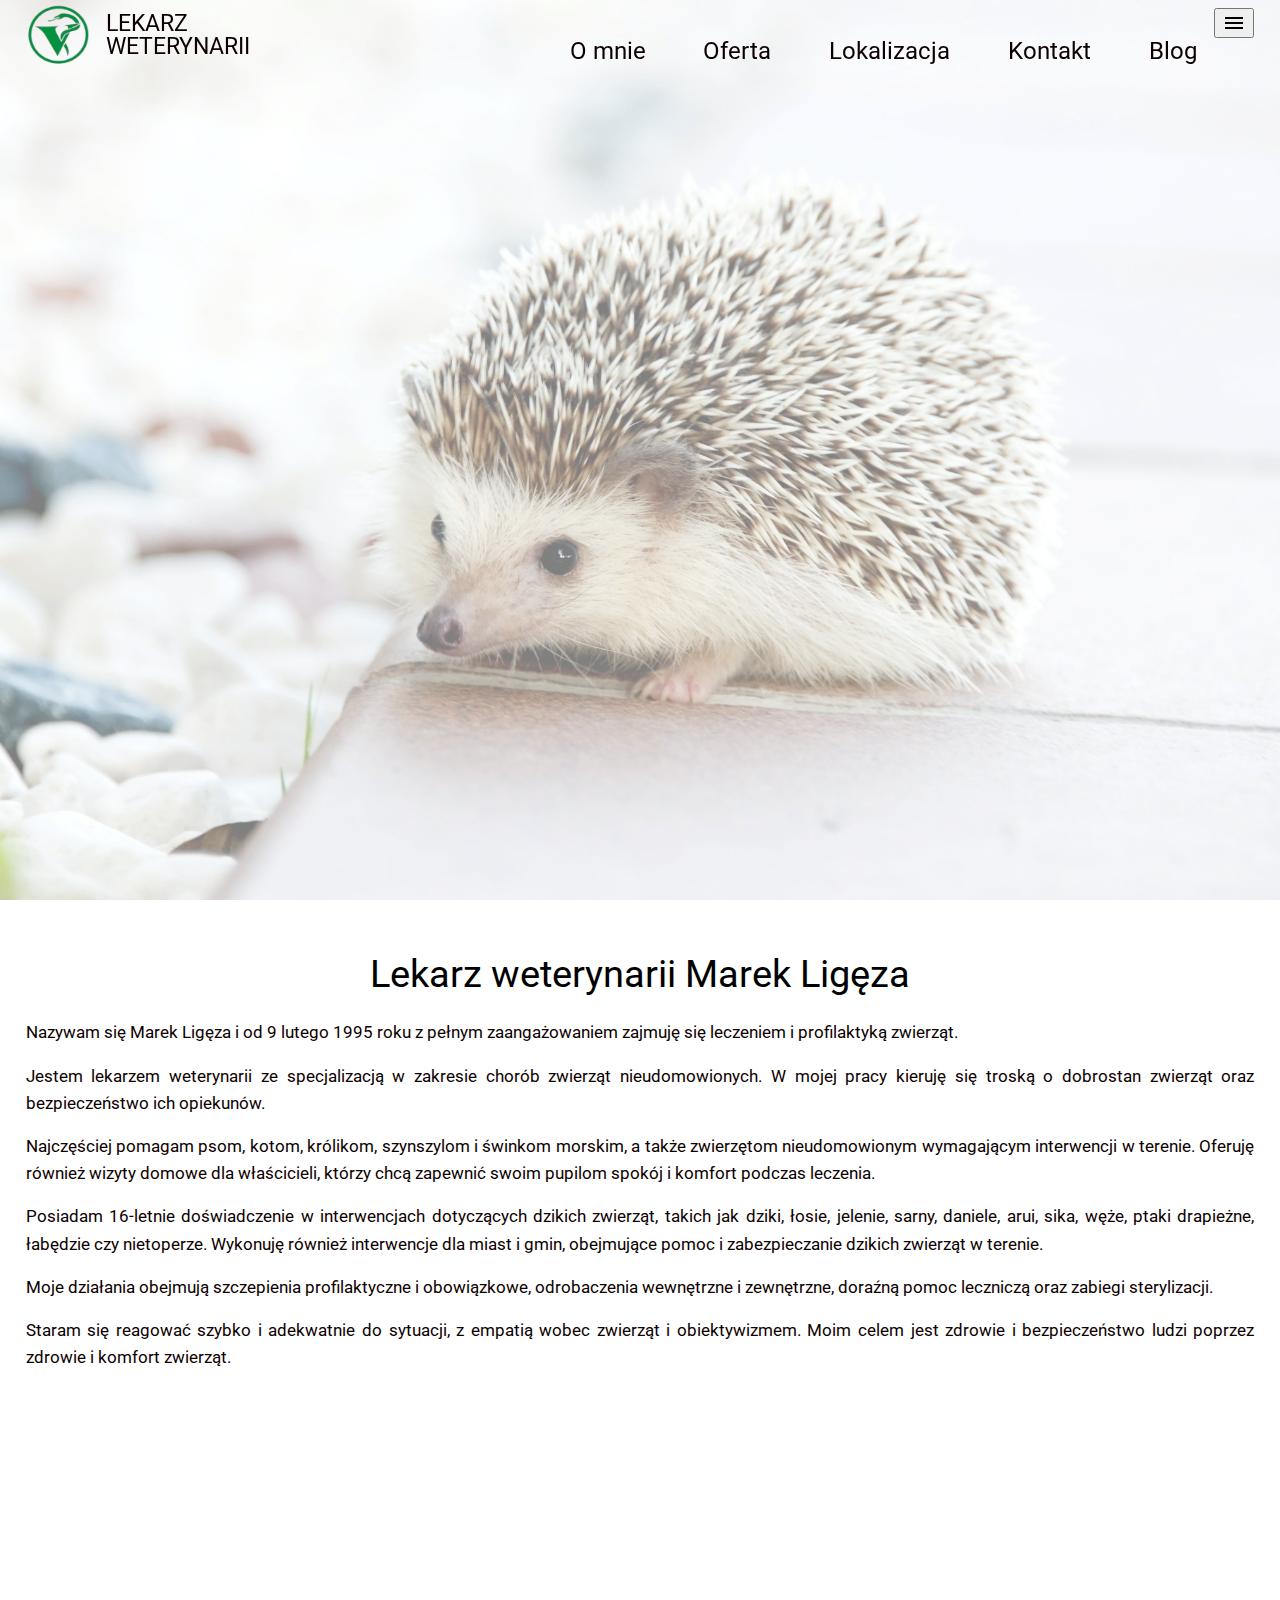
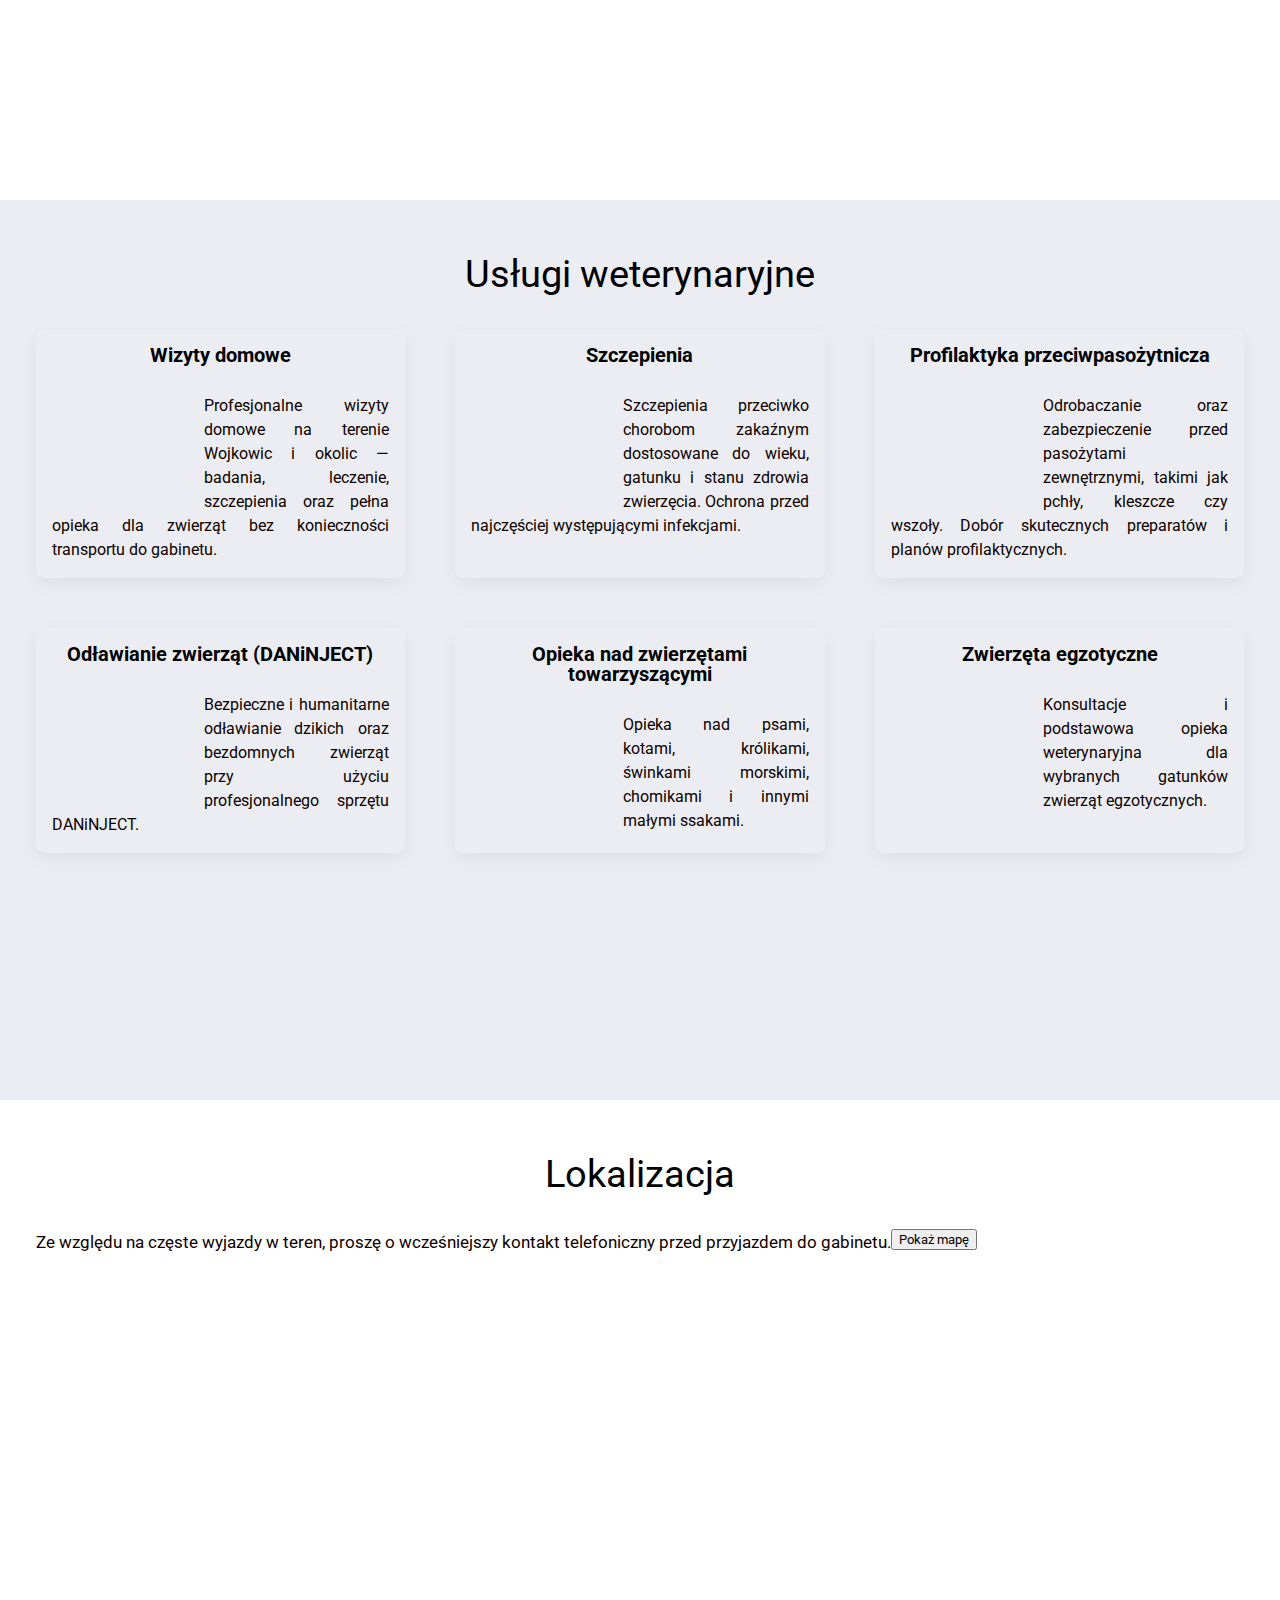
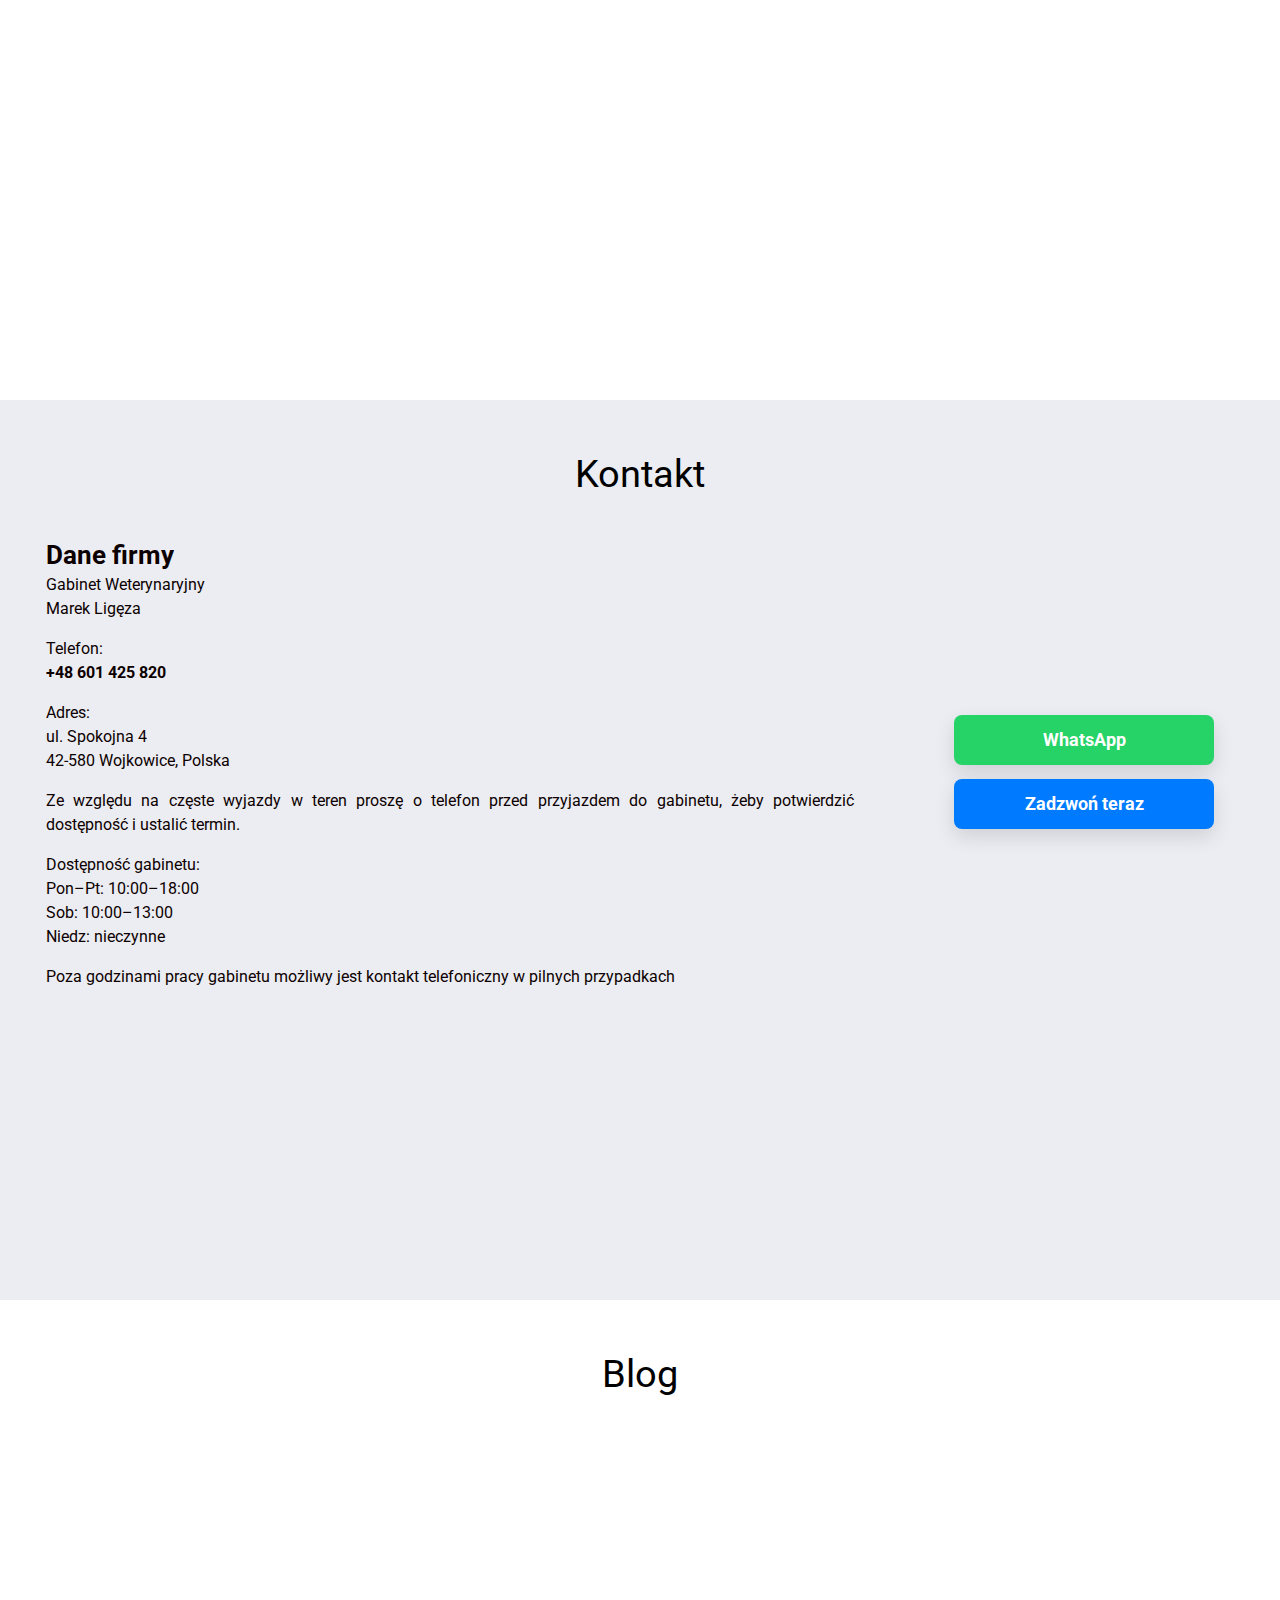
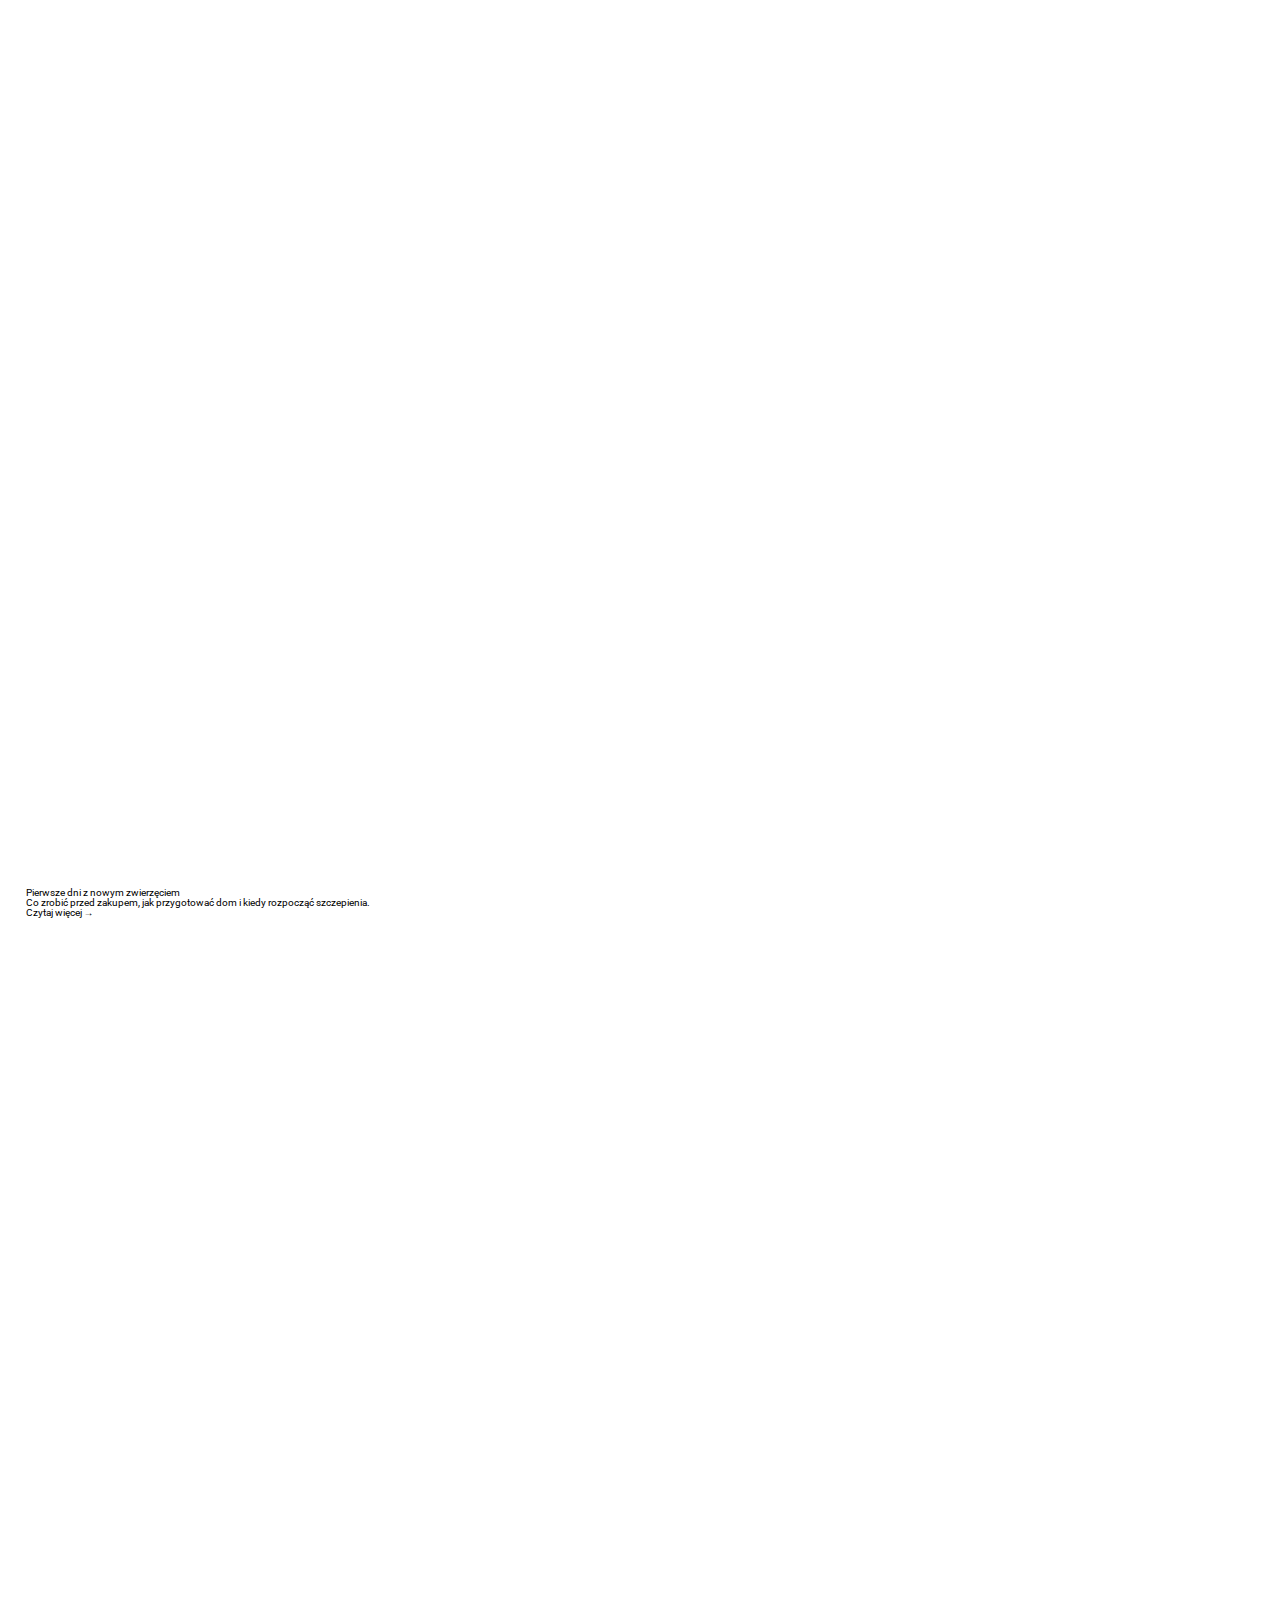
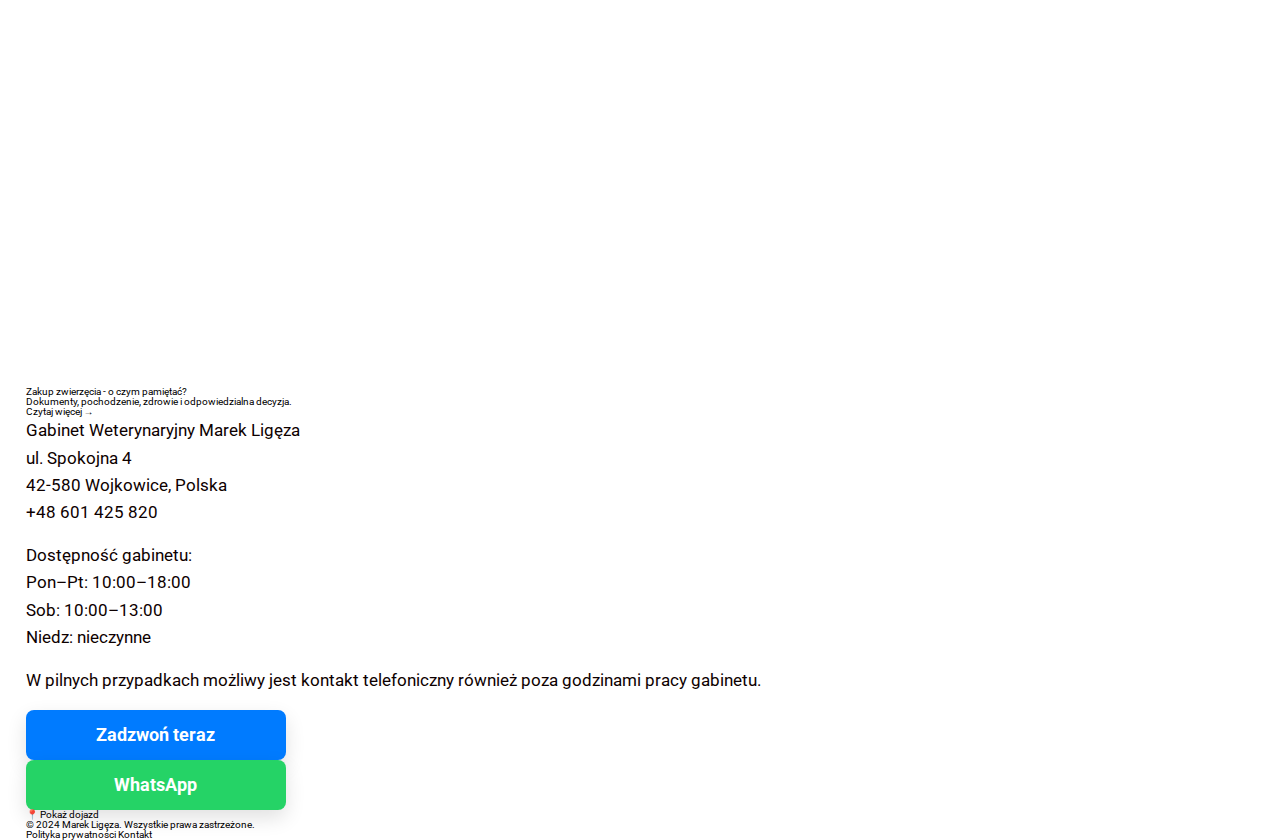
<file: index.html>
<!DOCTYPE html>
<html lang="pl">
<head>
    <meta charset="UTF-8">
    <meta name="viewport" content="width=device-width, initial-scale=1.0">
    <meta name="description" content="Weterynarz Wojkowice – Marek Ligęza. Wizyty domowe, gabinet, szczepienia, odrobaczanie, profilaktyka, odławianie zwierząt (DANiNJECT). Obsługa: Bobrowniki, Rogoźnik, Psary, Czeladź i okolice.">
    <link rel="preconnect" href="https://fonts.googleapis.com">
    <link rel="preconnect" href="https://fonts.gstatic.com" crossorigin>
    <link rel="preload" href="https://fonts.googleapis.com/css2?family=Roboto:ital,wght@0,100..900;1,100..900&display=swap" as="style">
    <link href="https://fonts.googleapis.com/css2?family=Roboto:ital,wght@0,100..900;1,100..900&display=swap" rel="stylesheet">
    <link rel="stylesheet" href="https://fonts.googleapis.com/css2?family=Material+Symbols+Outlined:opsz,wght,FILL,GRAD@20..48,100..700,0..1,-50..200">
    <link rel="stylesheet" href="css/style.css">
    <script src="js/script.js" defer></script>
    <link rel="icon" href="favicon.ico" type="image/x-icon">
    <title>Weterynarz Wojkowice - Marek Ligęza | Wizyty domowe, Gabinet | Bobrowniki, Rogoźnik, Psary, Czeladź</title>
    <script type="application/ld+json">
        {
          "@context": "https://schema.org",
          "@type": "VeterinaryCare",
          "name": "Lekarz Weterynarii Marek Ligęza",
          "image": "https://twojadomena.pl/assets/img/logo.webp",
          "telephone": "+48 601 425 820",
          "address": {
            "@type": "PostalAddress",
            "streetAddress": "Spokojna 4",
            "postalCode": "42-580",
            "addressLocality": "Wojkowice",
            "addressCountry": "PL"
          },
          "areaServed": [
            "Wojkowice",
            "Bobrowniki",
            "Rogoźnik",
            "Dąbrówka Wielka",
            "Grodziec",
            "Grodzków",
            "Czeladź",
            "Psary",
            "Strzyżowice"
          ],
          "url": "https://twojadomena.pl",
          "openingHoursSpecification": [
            {
              "@type": "OpeningHoursSpecification",
              "dayOfWeek": ["Monday", "Tuesday", "Wednesday", "Thursday", "Friday"],
              "opens": "10:00",
              "closes": "18:00"
            },
            {
              "@type": "OpeningHoursSpecification",
              "dayOfWeek": "Saturday",
              "opens": "10:00",
              "closes": "13:00"
            }
          ]
        }
        </script> 
</head>
<body>
    <nav class="nav">
        <div class="logo">
                <a class="link_firmy" href="index.html">
                    <img class="logo_firmy" src="assets/img/logo.webp" alt="Weterynarz Wojkowice - Lekarz Weterynarii Marek Ligęza">
                </a>
                <span class="nazwa_firmy">
                    <strong>Lekarz <br> Weterynarii</strong>
                </span>
        </div>
        <div class="menu">
            <button class="menu-toggle material-symbols-outlined" type="button" aria-expanded="false" aria-label="Otwórz menu" aria-controls="primary-menu">menu</button>
            <ul class="lista_menu" id="primary-menu">
                <li class="pozycja_menu"><a href="#about">O mnie</a></li>
                <li class="pozycja_menu"><a href="#services">Oferta</a></li>
                <li class="pozycja_menu"><a href="#location">Lokalizacja</a></li>
                <li class="pozycja_menu"><a href="#contact">Kontakt</a></li>
                <li class="pozycja_menu"><a href="#blog">Blog</a></li>
            </ul>
        </div>
    </nav>
    <header class="header">
        <h1 class="hero-title">Weterynarz w Wojkowicach <br> Profesjonalna opieka weterynaryjna i wizyty domowe</h1>
        <a class="btn-header-main" href="#services" aria-label="Przejdź do sekcji Oferta">Oferta</a>
    </header>

    <main>
        <section id="about" class="about-section" itemscope itemtype="https://schema.org/VeterinaryCare">

            <meta itemprop="name" content="Gabinet Weterynaryjny Marek Ligęza">
            <meta itemprop="url" content="https://twojadomena.pl">
            <meta itemprop="areaServed" content="Wojkowice, Bobrowniki, Psary, Rogoźnik, Czeladź, okolice">
            <meta itemprop="telephone" content="+48 601 425 820">
          
            <div class="container">
              <h2 class="section-title">Lekarz weterynarii Marek Ligęza</h2>
          
              <div class="about-content" itemprop="employee" itemscope itemtype="https://schema.org/Person">
                <meta itemprop="name" content="Marek Ligęza">
                <meta itemprop="jobTitle" content="Lekarz Weterynarii">
                <meta itemprop="worksFor" content="Gabinet Weterynaryjny Marek Ligęza">
                <meta itemprop="address" content="ul. Spokojna 4, 42-580 Wojkowice, Polska">
                <meta itemprop="sameAs" content="https://twojadomena.pl">
          
                <p class="section-text">
                  Nazywam się <strong itemprop="name">Marek Ligęza</strong> i od 
                  <time datetime="1995-02-09">9 lutego 1995 roku</time> 
                  z pełnym zaangażowaniem zajmuję się leczeniem i profilaktyką zwierząt.
                </p>
          
                <p class="section-text">
                  Jestem <strong itemprop="jobTitle">lekarzem weterynarii</strong> ze specjalizacją w zakresie chorób zwierząt nieudomowionych. 
                  W mojej pracy kieruję się troską o dobrostan zwierząt oraz bezpieczeństwo ich opiekunów.
                </p>
          
                <p class="section-text">
                  Najczęściej pomagam <strong>psom, kotom, królikom, szynszylom i świnkom morskim</strong>, 
                  a także zwierzętom nieudomowionym wymagającym interwencji w terenie. 
                  Oferuję również <strong>wizyty domowe</strong> dla właścicieli, którzy chcą zapewnić swoim pupilom spokój i komfort podczas leczenia.
                </p>
          
                <p class="section-text">
                  Posiadam <strong>16-letnie doświadczenie</strong> w interwencjach dotyczących dzikich zwierząt, takich jak 
                  dziki, łosie, jelenie, sarny, daniele, arui, sika, węże, ptaki drapieżne, łabędzie czy nietoperze.  
                  Wykonuję również interwencje dla <strong>miast i gmin</strong>, obejmujące pomoc i zabezpieczanie dzikich zwierząt w terenie.
                </p>
          
                <p class="section-text">
                  Moje działania obejmują <strong>szczepienia profilaktyczne i obowiązkowe</strong>, 
                  odrobaczenia wewnętrzne i zewnętrzne, 
                  doraźną pomoc leczniczą oraz zabiegi sterylizacji.
                </p>
          
                <p class="section-text">
                  Staram się reagować szybko i adekwatnie do sytuacji, z empatią wobec zwierząt i obiektywizmem.  
                  Moim celem jest <strong>zdrowie i bezpieczeństwo ludzi</strong> poprzez <strong>zdrowie i komfort zwierząt</strong>.
                </p>
              </div>
            </div>
          
            <!-- Dane strukturalne JSON-LD (Person + VeterinaryCare) -->
            <script type="application/ld+json">
            {
              "@context": "https://schema.org",
              "@type": "Person",
              "name": "Marek Ligęza",
              "jobTitle": "Lekarz Weterynarii",
              "worksFor": {
                "@type": "VeterinaryCare",
                "name": "Gabinet Weterynaryjny Marek Ligęza",
                "url": "https://twojadomena.pl",
                "address": {
                  "@type": "PostalAddress",
                  "streetAddress": "ul. Spokojna 4",
                  "postalCode": "42-580",
                  "addressLocality": "Wojkowice",
                  "addressCountry": "PL"
                },
                "telephone": "+48 601 425 820",
                "areaServed": ["Wojkowice", "Bobrowniki", "Psary", "Rogoźnik", "Czeladź"]
              },
              "description": "Lekarz Weterynarii Marek Ligęza z Wojkowic. Wizyty domowe, leczenie psów, kotów, małych zwierząt oraz interwencje dotyczące dzikich zwierząt. Profesjonalna opieka weterynaryjna z dojazdem.",
              "url": "https://twojadomena.pl"
            }
            </script>
          </section>     
        
        <section id="services">

            <h2 class="section-title">Usługi weterynaryjne</h2>
        
            <div class="container">

                <div class="row">

                    <div class="col">
                        
                        <div class="image-box">
                            <h3 class="image-box__title">Wizyty domowe</h3>
                            <div class="image-box__inner">

                                <div class="image-box__media">
                                    <picture>
                                        <source
                                            type="image/webp"
                                            srcset="
                                                ./assets/img/wizyty_domowe_s.webp 480w,
                                                ./assets/img/wizyty_domowe_m.webp 900w,
                                                ./assets/img/wizyty_domowe_l.webp 1600w
                                            "
                                            sizes="(max-width:768px) 92vw, (max-width:1024px) 44vw, 320px"
                                        />
                            
                                        <img
                                            class="image-box__picture"
                                            src="./assets/img/wizyty_domowe_s.webp"
                                            alt="Wizyty domowe"
                                            loading="lazy"
                                            decoding="async"
                                            width="800"
                                            height="533"
                                        />
                                    </picture>
                                </div>

                                <div class="image-box__content">
                                    <p class="image-box__text">Profesjonalne wizyty domowe na terenie Wojkowic i okolic — badania, leczenie, szczepienia oraz pełna opieka dla zwierząt bez konieczności transportu do gabinetu.</p>
                                </div>  
                            </div>
                        </div>
                    </div>
                    
                    <div class="col">
                        
                        <div class="image-box">
                            <h3 class="image-box__title">Szczepienia</h3>
                            <div class="image-box__inner">

                                <div class="image-box__media">
                                    <picture>
                                        <source
                                            type="image/webp"
                                            srcset="
                                                ./assets/img/szczepienia_s.webp 480w,
                                                ./assets/img/szczepienia_m.webp 900w,
                                                ./assets/img/szczepienia_l.webp 1600w
                                            "
                                            sizes="(max-width:768px) 92vw, (max-width:1024px) 44vw, 320px"
                                        />
                            
                                        <img
                                            class="image-box__picture"
                                            src="./assets/img/szczepienia_s.webp"
                                            alt="Szczepienia"
                                            loading="lazy"
                                            decoding="async"
                                            width="800"
                                            height="533"
                                        />
                                    </picture>
                                </div>

                                <div class="image-box__content">
                                    <p class="image-box__text">Szczepienia przeciwko chorobom zakaźnym dostosowane do wieku, gatunku i stanu zdrowia zwierzęcia. Ochrona przed najczęściej występującymi infekcjami.</p>
                                </div>
                            </div>
                        </div>
                    </div>

                    <div class="col">
                        
                        <div class="image-box">
                            <h3 class="image-box__title">Profilaktyka przeciwpasożytnicza</h3>
                            <div class="image-box__inner">

                                <div class="image-box__media">
                                    <picture>
                                        <source
                                            type="image/webp"
                                            srcset="
                                                ./assets/img/profilaktyka_przeciwpasozytnicza_s.webp 480w,
                                                ./assets/img/profilaktyka_przeciwpasozytnicza_m.webp 900w,
                                                ./assets/img/profilaktyka_przeciwpasozytnicza_l.webp 1600w
                                            "
                                            sizes="(max-width:768px) 92vw, (max-width:1024px) 44vw, 320px"
                                        />
                            
                                        <img
                                            class="image-box__picture"
                                            src="./assets/img/profilaktyka_przeciwpasozytnicza_s.webp"
                                            alt="Profilaktyka przeciwpasożytnicza"
                                            loading="lazy"
                                            decoding="async"
                                            width="800"
                                            height="533"
                                        />
                                    </picture>
                                </div>

                                <div class="image-box__content">
                                    <p class="image-box__text">Odrobaczanie oraz zabezpieczenie przed pasożytami zewnętrznymi, takimi jak pchły, kleszcze czy wszoły. Dobór skutecznych preparatów i planów profilaktycznych.</p>
                                </div>
                            </div>
                        </div>
                    </div>

                    <div class="col">
                        
                        <div class="image-box">
                            <h3 class="image-box__title">Odławianie zwierząt (DANiNJECT)</h3>
                            <div class="image-box__inner">
                                <div class="image-box__media">
                                    <picture>
                                        <source
                                            type="image/webp"
                                            srcset="
                                                ./assets/img/odlawianie_zwierzat_s.webp 480w,
                                                ./assets/img/odlawianie_zwierzat_m.webp 900w,
                                                ./assets/img/odlawianie_zwierzat_l.webp 1600w
                                            "
                                            sizes="(max-width:768px) 92vw, (max-width:1024px) 44vw, 320px"
                                        />
                            
                                        <img
                                            class="image-box__picture"
                                            src="./assets/img/odlawianie_zwierzat_s.webp"
                                            alt="Odławianie zwierząt"
                                            loading="lazy"
                                            decoding="async"
                                            width="800"
                                            height="533"
                                        />
                                    </picture>
                                </div>

                                <div class="image-box__content">
                                    <p class="image-box__text">Bezpieczne i humanitarne odławianie dzikich oraz bezdomnych zwierząt przy użyciu profesjonalnego sprzętu DANiNJECT.</p>
                                </div>
                            </div>
                        </div>
                    </div>

                    <div class="col">
                        
                        <div class="image-box">
                            <h3 class="image-box__title">Opieka nad zwierzętami towarzyszącymi</h3>
                            <div class="image-box__inner">

                                <div class="image-box__media">
                                    <picture>
                                        <source
                                            type="image/webp"
                                            srcset="
                                                ./assets/img/opieka_nad_zwierzetami_towarzyszacymi_s.webp 480w,
                                                ./assets/img/opieka_nad_zwierzetami_towarzyszacymi_m.webp 900w,
                                                ./assets/img/opieka_nad_zwierzetami_towarzyszacymi_l.webp 1600w
                                            "
                                            sizes="(max-width:768px) 92vw, (max-width:1024px) 44vw, 320px"
                                        />
                            
                                        <img
                                            class="image-box__picture"
                                            src="./assets/img/opieka_nad_zwierzetami_towarzyszacymi_s.webp"
                                            alt="Opieka nad zwierzętami towarzyszącymi"
                                            loading="lazy"
                                            decoding="async"
                                            width="800"
                                            height="533"
                                        />
                                    </picture>
                                </div>
                            

                                <div class="image-box__content">
                                    <p class="image-box__text">Opieka nad psami, kotami, królikami, świnkami morskimi, chomikami i innymi małymi ssakami.</p>
                                </div>
                            </div>
                        </div>
                    </div>

                    <div class="col">
                        
                        <div class="image-box">
                            <h3 class="image-box__title">Zwierzęta egzotyczne</h3>
                            <div class="image-box__inner">

                            
                                <div class="image-box__media">
                                    <picture>
                                        <source
                                            type="image/webp"
                                            srcset="
                                                ./assets/img/zwierzeta_egzotyczne_s.webp 480w,
                                                ./assets/img/zwierzeta_egzotyczne_m.webp 900w,
                                                ./assets/img/zwierzeta_egzotyczne_l.webp 1600w
                                            "
                                            sizes="(max-width:768px) 92vw, (max-width:1024px) 44vw, 320px"
                                        />
                            
                                        <img
                                            class="image-box__picture"
                                            src="./assets/img/zwierzeta_egzotyczne_s.webp"
                                            alt="Zwierzęta egzotyczne"
                                            loading="lazy"
                                            decoding="async"
                                            width="800"
                                            height="533"
                                        />
                                    </picture>
                                </div>

                                <div class="image-box__content">
                                    <p class="image-box__text">Konsultacje i podstawowa opieka weterynaryjna dla wybranych gatunków zwierząt egzotycznych.</p>    
                                </div>
                            </div>
                        </div>
                    </div>
                </div>

            </div>

        </section>

        <section id="location">

            <h2 class="section-title">Lokalizacja</h2>
            <div class="container">
                <div class="row">
                    <div class="col">
                        <p class="section-text info-note"><strong>Ze względu na częste wyjazdy w teren, proszę o wcześniejszy kontakt telefoniczny przed przyjazdem do gabinetu.</strong></p>
                        <div class="map-placeholder" id="map-container">
                            <button class="map-load-btn" type="button" aria-expanded="false" aria-controls="map-container">Pokaż mapę</button>
                            <noscript>
                                <iframe src="https://www.google.com/maps/embed?pb=!1m18!1m12!1m3!1d2545.0935282222995!2d19.02252351300101!3d50.36481047145742!2m3!1f0!2f0!3f0!3m2!1i1024!2i768!4f13.1!3m3!1m2!1s0x4716d56d80c212bd%3A0xb72a9b779eb6f49f!2sGabinet%20Weterynaryjny%20Marek%20Lig%C4%99za!5e0!3m2!1spl!2spl!4v1764879143891!5m2!1spl!2spl" width="100%" height="450" style="border:0;" allowfullscreen="" loading="lazy" referrerpolicy="no-referrer-when-downgrade" title="Mapa dojazdu do gabinetu weterynaryjnego w Wojkowicach"></iframe>
                            </noscript>
                        </div>
                    </div>
                </div>
            </div>

        </section>

        <section id="contact" class="contact-section">
            <h2 class="section-title">Kontakt</h2>
        
            <div class="container contact-grid">
        
                <div class="contact-info">
                    <h3 class="subtitle">Dane firmy</h3>
        
                    <p class="section-text"><strong>Gabinet Weterynaryjny</strong><br>
                        Marek Ligęza
                    </p>
        
                    <p class="section-text"><strong>Telefon:</strong><br>
                        <a href="tel:+48601425820">+48 601 425 820</a>
                    </p>
        
                    <p class="section-text"><strong>Adres:</strong><br>
                        ul. Spokojna 4<br>
                        42-580 Wojkowice, Polska
                    </p>
                    <p class="section-text contact-note info-note"><strong>Ze względu na częste wyjazdy w teren proszę o telefon przed przyjazdem do gabinetu, żeby potwierdzić dostępność i ustalić termin.</strong></p>
                    <p class="section-text"><strong>Dostępność gabinetu:</strong><br>
                        Pon–Pt: 10:00–18:00<br>
                        Sob: 10:00–13:00<br>
                        Niedz: nieczynne
                    </p>
                    <p class="section-text contact-note info-note"><strong>Poza godzinami pracy gabinetu możliwy jest kontakt telefoniczny w pilnych przypadkach</strong></p>
                </div>
        
                <div class="contact-buttons">
                    <a class="btn-contact-WhatsApp" 
                       href="https://wa.me/48601425820" 
                       target="_blank" 
                       rel="noopener">
                       WhatsApp
                    </a>
        
                    <a class="btn-contact-call" href="tel:+48601425820">
                        Zadzwoń teraz
                    </a>
                </div>
        
            </div>
        </section>

        <section id="blog">
            <h2 class="section-title">Blog</h2>
          
            <div class="container">
              <div class="blog-list">
          
                <article class="blog-card">
                  <a href="blog/pierwsze-dni-z-nowym-zwierzeciem.html" class="blog-card__link">
                    <img
                      src="./assets/img/blog_pierwsze_dni_z_nowym_zwierzeciem_s.webp"
                      srcset="
                        ./assets/img/blog_pierwsze_dni_z_nowym_zwierzeciem_s.webp 480w,
                        ./assets/img/blog_pierwsze_dni_z_nowym_zwierzeciem_m.webp 900w,
                        ./assets/img/blog_pierwsze_dni_z_nowym_zwierzeciem_l.webp 1600w
                      "
                      sizes="(max-width:768px) 92vw, (max-width:1024px) 44vw, 360px"
                      alt="Pierwsze dni z nowym zwierzęciem"
                      class="blog-card__image"
                      loading="lazy"
                      width="1600"
                      height="1067"
                    >
                    <div class="blog-card__content">
                      <h3 class="blog-card__title">
                        Pierwsze dni z nowym zwierzęciem
                      </h3>
                      <p class="blog-card__excerpt">
                        Co zrobić przed zakupem, jak przygotować dom i kiedy rozpocząć szczepienia.
                      </p>
                      <span class="blog-card__cta">Czytaj więcej →</span>
                    </div>
                  </a>
                </article>
          
                <article class="blog-card">
                  <a href="blog/zakup-zwierzecia-co-sprawdzic.html" class="blog-card__link">
                    <img
                      src="./assets/img/blog_zakup_zwierzecia_s.webp"
                      srcset="
                        ./assets/img/blog_zakup_zwierzecia_s.webp 480w,
                        ./assets/img/blog_zakup_zwierzecia_m.webp 900w,
                        ./assets/img/blog_zakup_zwierzecia_l.webp 1600w
                      "
                      sizes="(max-width:768px) 92vw, (max-width:1024px) 44vw, 360px"
                      alt="Zakup zwierzęcia – co sprawdzić"
                      class="blog-card__image"
                      loading="lazy"
                      width="1600"
                      height="1067"
                    >
                    <div class="blog-card__content">
                      <h3 class="blog-card__title">
                        Zakup zwierzęcia - o czym pamiętać?
                      </h3>
                      <p class="blog-card__excerpt">
                        Dokumenty, pochodzenie, zdrowie i odpowiedzialna decyzja.
                      </p>
                      <span class="blog-card__cta">Czytaj więcej →</span>
                    </div>
                  </a>
                </article>
              </div>
            </div>
        </section>
    </main>

    <footer class="footer">
        <div class="container footer-grid">
            <div class="footer-col">
                <p class="section-text"><strong>Gabinet Weterynaryjny Marek Ligęza</strong><br>
                    ul. Spokojna 4<br>
                    42-580 Wojkowice, Polska<br>
                    <a href="tel:+48601425820">+48 601 425 820</a>
                </p>
                <p class="section-text"><strong>Dostępność gabinetu:</strong><br>
                    Pon–Pt: 10:00–18:00<br>
                    Sob: 10:00–13:00<br>
                    Niedz: nieczynne
                </p>
                <p class="section-text info-note footer-note"><strong>W pilnych przypadkach możliwy jest kontakt telefoniczny również poza godzinami pracy gabinetu.</strong></p>
            </div>

            <div class="footer-col footer-cta">
                <a class="btn-contact-call" href="tel:+48601425820">Zadzwoń teraz</a>
                <a class="btn-contact-WhatsApp" href="https://wa.me/48601425820" target="_blank" rel="noopener">WhatsApp</a>
                <a class="footer-map-btn" href="https://maps.google.com/?q=Gabinet+Weterynaryjny+Marek+Lig%C4%99za,+Spokojna+4,+Wojkowice" target="_blank" rel="noopener">
                    <span class="footer-map-btn__icon">📍</span>
                    <span class="footer-map-btn__text">Pokaż dojazd</span>
                </a>
            </div>
        </div>
        <div class="container footer-meta">
            <p class="footer-meta__text">© 2024 Marek Ligęza. Wszystkie prawa zastrzeżone.</p>
            <div class="footer-meta__links">
                <a href="polityka-prywatnosci.html">Polityka prywatności</a>
                <a href="#contact">Kontakt</a>
            </div>
        </div>
    </footer> 
</body>
</html>
</file>
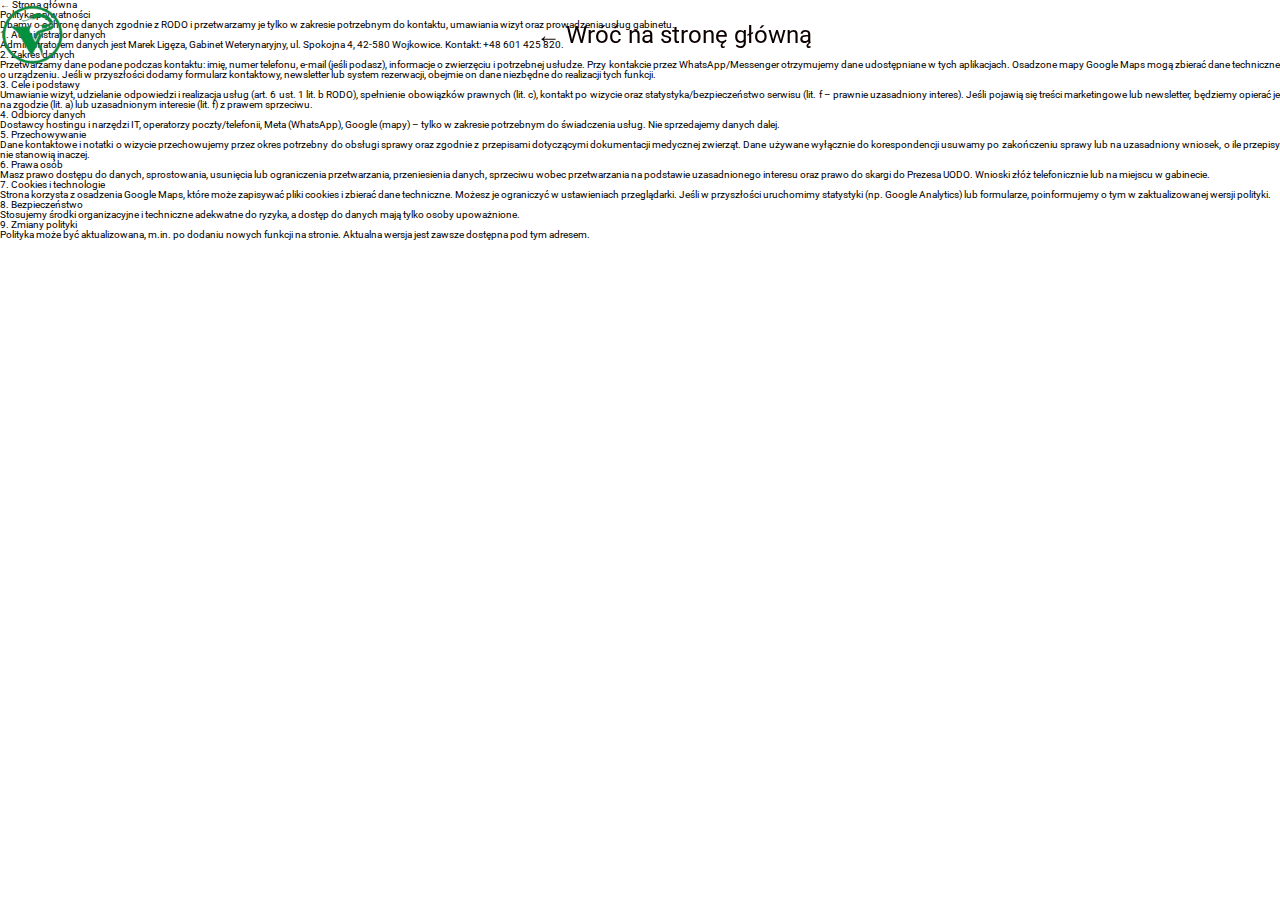
<file: polityka-prywatnosci.html>
<!DOCTYPE html>
<html lang="pl">
<head>
    <meta charset="UTF-8">
    <meta name="viewport" content="width=device-width, initial-scale=1.0">
    <meta name="description" content="Polityka prywatności gabinetu weterynaryjnego Marek Ligęza w Wojkowicach. Informacje o przetwarzaniu danych, cookies i prawach osób.">
    <link rel="preconnect" href="https://fonts.googleapis.com">
    <link rel="preconnect" href="https://fonts.gstatic.com" crossorigin>
    <link rel="preload" href="https://fonts.googleapis.com/css2?family=Roboto:wght@400;600;700&display=swap" as="style">
    <link href="https://fonts.googleapis.com/css2?family=Roboto:wght@400;600;700&display=swap" rel="stylesheet">
    <link rel="stylesheet" href="css/style.css">
    <title>Polityka prywatności | Gabinet Weterynaryjny Marek Ligęza</title>
    <link rel="canonical" href="https://twojadomena.pl/polityka-prywatnosci.html">
    <meta property="og:type" content="article">
    <meta property="og:locale" content="pl_PL">
    <meta property="og:title" content="Polityka prywatności | Gabinet Weterynaryjny Marek Ligęza">
    <meta property="og:description" content="Polityka prywatności gabinetu weterynaryjnego Marek Ligęza w Wojkowicach. Informacje o przetwarzaniu danych, cookies i prawach osób.">
    <meta property="og:url" content="https://twojadomena.pl/polityka-prywatnosci.html">
    <meta property="og:image" content="https://twojadomena.pl/assets/img/hero_l.webp">
    <meta name="twitter:card" content="summary_large_image">
    <meta name="twitter:title" content="Polityka prywatności | Gabinet Weterynaryjny Marek Ligęza">
    <meta name="twitter:description" content="Polityka prywatności gabinetu weterynaryjnego Marek Ligęza w Wojkowicach. Informacje o przetwarzaniu danych, cookies i prawach osób.">
    <meta name="twitter:image" content="https://twojadomena.pl/assets/img/hero_l.webp">
</head>
<body class="page-legal">
    <nav class="nav nav--blog">
        <a class="link_firmy" href="index.html" aria-label="Powrót na stronę główną">
            <img class="logo_firmy" src="assets/img/logo.webp" alt="Weterynarz Wojkowice - Lekarz Weterynarii Marek Ligęza">
        </a>
        <div class="menu menu--blog">
            <a class="nav__back" href="index.html">← Wróć na stronę główną</a>
        </div>
    </nav>

    <main class="blog-post">
        <header class="blog-post__header">
            <p class="blog-post__back"><a href="index.html">← Strona główna</a></p>
            <h1 class="blog-post__title">Polityka prywatności</h1>
            <p class="blog-post__lead">Dbamy o ochronę danych zgodnie z RODO i przetwarzamy je tylko w zakresie potrzebnym do kontaktu, umawiania wizyt oraz prowadzenia usług gabinetu.</p>
        </header>

        <article class="blog-post__content">
            <h2 class="blog-post__section-title">1. Administrator danych</h2>
            <p class="blog-post__text">Administratorem danych jest Marek Ligęza, Gabinet Weterynaryjny, ul. Spokojna 4, 42-580 Wojkowice. Kontakt: <a href="tel:+48601425820">+48 601 425 820</a>.</p>

            <h2 class="blog-post__section-title">2. Zakres danych</h2>
            <p class="blog-post__text">Przetwarzamy dane podane podczas kontaktu: imię, numer telefonu, e-mail (jeśli podasz), informacje o zwierzęciu i potrzebnej usłudze. Przy kontakcie przez WhatsApp/Messenger otrzymujemy dane udostępniane w tych aplikacjach. Osadzone mapy Google Maps mogą zbierać dane techniczne o urządzeniu. Jeśli w przyszłości dodamy formularz kontaktowy, newsletter lub system rezerwacji, obejmie on dane niezbędne do realizacji tych funkcji.</p>

            <h2 class="blog-post__section-title">3. Cele i podstawy</h2>
            <p class="blog-post__text">Umawianie wizyt, udzielanie odpowiedzi i realizacja usług (art. 6 ust. 1 lit. b RODO), spełnienie obowiązków prawnych (lit. c), kontakt po wizycie oraz statystyka/bezpieczeństwo serwisu (lit. f – prawnie uzasadniony interes). Jeśli pojawią się treści marketingowe lub newsletter, będziemy opierać je na zgodzie (lit. a) lub uzasadnionym interesie (lit. f) z prawem sprzeciwu.</p>

            <h2 class="blog-post__section-title">4. Odbiorcy danych</h2>
            <p class="blog-post__text">Dostawcy hostingu i narzędzi IT, operatorzy poczty/telefonii, Meta (WhatsApp), Google (mapy) – tylko w zakresie potrzebnym do świadczenia usług. Nie sprzedajemy danych dalej.</p>

            <h2 class="blog-post__section-title">5. Przechowywanie</h2>
            <p class="blog-post__text">Dane kontaktowe i notatki o wizycie przechowujemy przez okres potrzebny do obsługi sprawy oraz zgodnie z przepisami dotyczącymi dokumentacji medycznej zwierząt. Dane używane wyłącznie do korespondencji usuwamy po zakończeniu sprawy lub na uzasadniony wniosek, o ile przepisy nie stanowią inaczej.</p>

            <h2 class="blog-post__section-title">6. Prawa osób</h2>
            <p class="blog-post__text">Masz prawo dostępu do danych, sprostowania, usunięcia lub ograniczenia przetwarzania, przeniesienia danych, sprzeciwu wobec przetwarzania na podstawie uzasadnionego interesu oraz prawo do skargi do Prezesa UODO. Wnioski złóż telefonicznie lub na miejscu w gabinecie.</p>

            <h2 class="blog-post__section-title">7. Cookies i technologie</h2>
            <p class="blog-post__text">Strona korzysta z osadzenia Google Maps, które może zapisywać pliki cookies i zbierać dane techniczne. Możesz je ograniczyć w ustawieniach przeglądarki. Jeśli w przyszłości uruchomimy statystyki (np. Google Analytics) lub formularze, poinformujemy o tym w zaktualizowanej wersji polityki.</p>

            <h2 class="blog-post__section-title">8. Bezpieczeństwo</h2>
            <p class="blog-post__text">Stosujemy środki organizacyjne i techniczne adekwatne do ryzyka, a dostęp do danych mają tylko osoby upoważnione.</p>

            <h2 class="blog-post__section-title">9. Zmiany polityki</h2>
            <p class="blog-post__text">Polityka może być aktualizowana, m.in. po dodaniu nowych funkcji na stronie. Aktualna wersja jest zawsze dostępna pod tym adresem.</p>
        </article>
    </main>
</body>
</html>
</file>
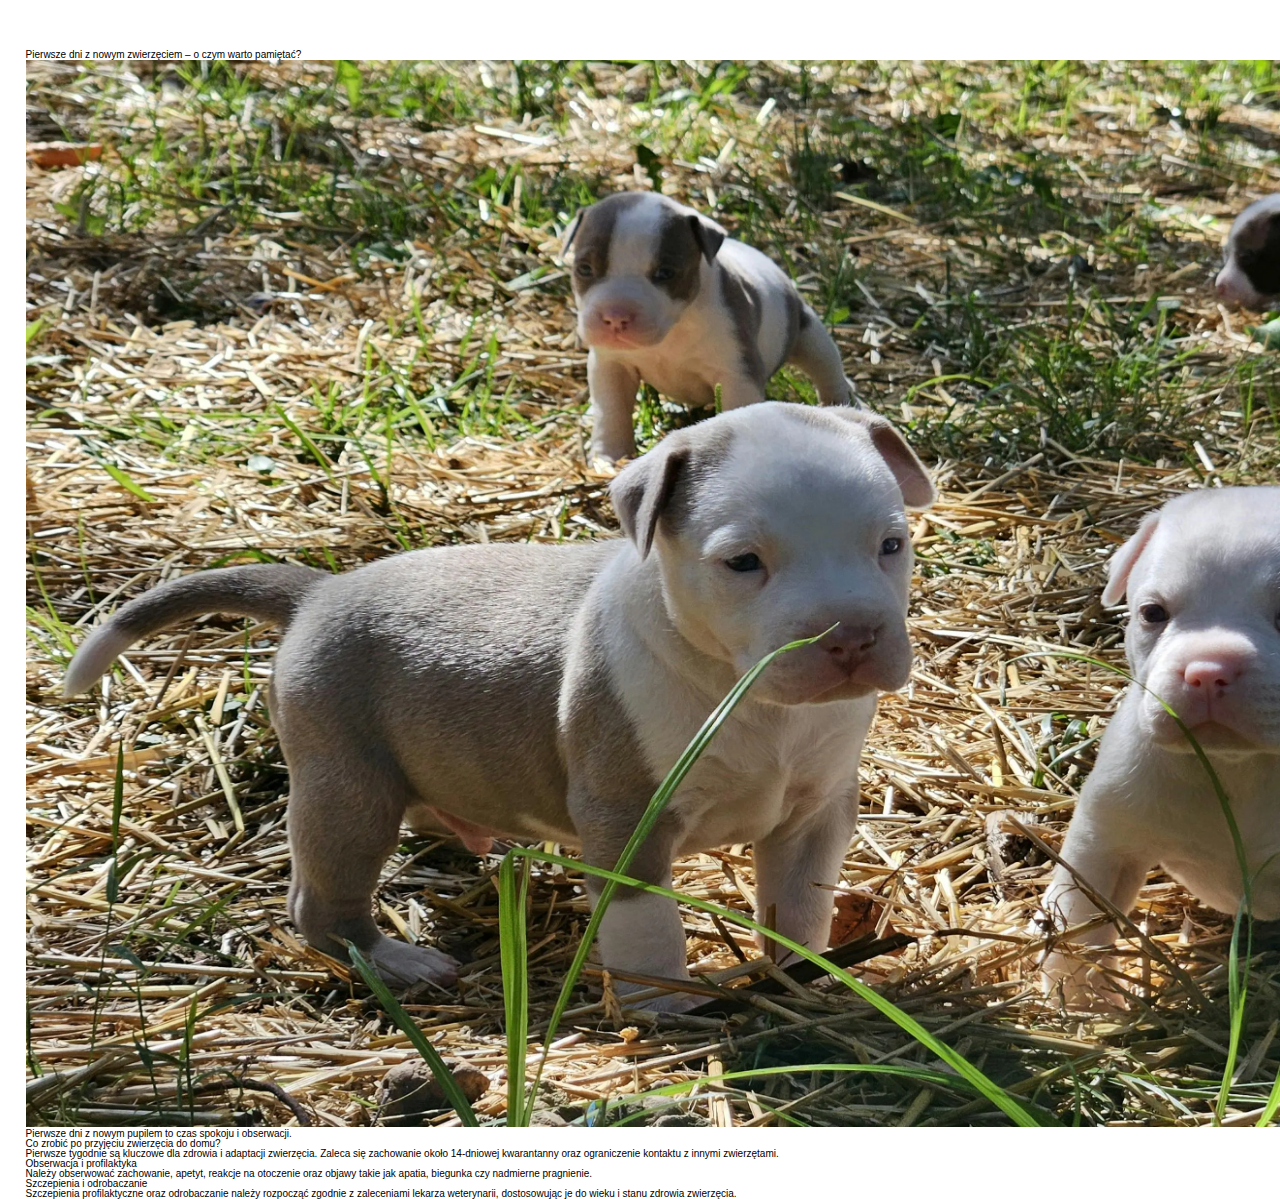
<file: blog/pierwsze-dni-z-nowym-zwierzeciem.html>
<!DOCTYPE html>
<html lang="pl">
<head>
  <meta charset="UTF-8">
  <meta name="viewport" content="width=device-width, initial-scale=1.0">
  <title>Pierwsze dni z nowym zwierzęciem | Blog</title>
  <meta name="description" content="Jak przygotować się na pierwsze dni z nowym zwierzęciem – kwarantanna, obserwacja, szczepienia i profilaktyka.">
  <link rel="stylesheet" href="../css/style.css">
</head>

<body>

<main>
  <section class="blog-post container">

    <header class="blog-post__header">
      <h1 class="blog-post__title">
        Pierwsze dni z nowym zwierzęciem – o czym warto pamiętać?
      </h1>

      <figure class="blog-post__image">
        <img
          src="../assets/img/blog_pierwsze_dni_z_nowym_zwierzeciem_l.webp"
          alt="Pierwsze dni z nowym zwierzęciem"
          loading="lazy"
          width="1600"
          height="1067"
        >
        <figcaption>
          Pierwsze dni z nowym pupilem to czas spokoju i obserwacji.
        </figcaption>
      </figure>
    </header>

    <div class="blog-post__content">

      <h2 class="blog-post__section-title">Co zrobić po przyjęciu zwierzęcia do domu?</h2>
      <p class="blog-post__text">
        Pierwsze tygodnie są kluczowe dla zdrowia i adaptacji zwierzęcia. Zaleca się
        zachowanie około 14-dniowej kwarantanny oraz ograniczenie kontaktu z innymi zwierzętami.
      </p>

      <h2 class="blog-post__section-title">Obserwacja i profilaktyka</h2>
      <p class="blog-post__text">
        Należy obserwować zachowanie, apetyt, reakcje na otoczenie oraz objawy takie jak
        apatia, biegunka czy nadmierne pragnienie.
      </p>

      <h2 class="blog-post__section-title">Szczepienia i odrobaczanie</h2>
      <p class="blog-post__text">
        Szczepienia profilaktyczne oraz odrobaczanie należy rozpocząć zgodnie z zaleceniami
        lekarza weterynarii, dostosowując je do wieku i stanu zdrowia zwierzęcia.
      </p>

    </div>

  </section>
</main>

</body>
</html>
</file>
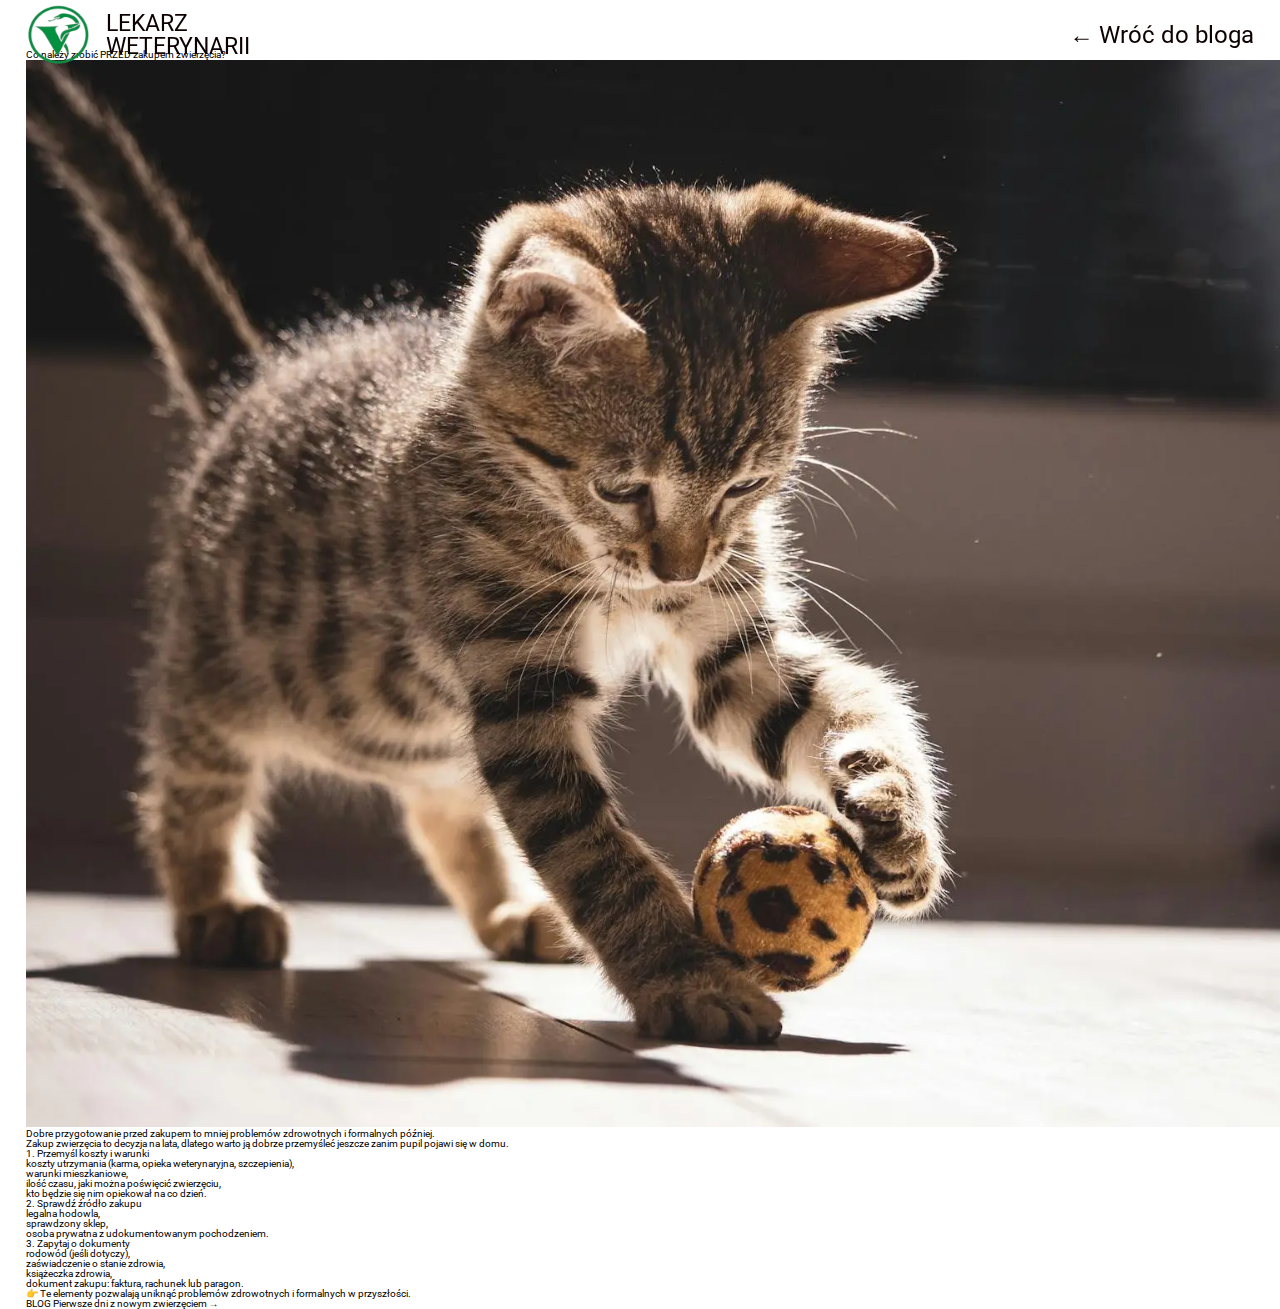
<file: blog/zakup-zwierzecia-co-sprawdzic.html>
<!DOCTYPE html>
<html lang="pl">
<head>
  <meta charset="UTF-8">
  <meta name="viewport" content="width=device-width, initial-scale=1.0">
  <link rel="preconnect" href="https://fonts.googleapis.com">
  <link rel="preconnect" href="https://fonts.gstatic.com" crossorigin>
  <link rel="preload" href="https://fonts.googleapis.com/css2?family=Roboto:wght@400;600;700&display=swap" as="style">
  <link href="https://fonts.googleapis.com/css2?family=Roboto:wght@400;600;700&display=swap" rel="stylesheet">

  <title>Zakup zwierzęcia – co sprawdzić? | Blog</title>
  <meta name="description" content="Co zrobić przed zakupem zwierzęcia: koszty, warunki opieki, źródło zakupu i dokumenty (książeczka zdrowia, potwierdzenie zakupu).">
  <link rel="canonical" href="https://twojadomena.pl/blog/zakup-zwierzecia-co-sprawdzic.html">
  <meta property="og:type" content="article">
  <meta property="og:locale" content="pl_PL">
  <meta property="og:title" content="Zakup zwierzęcia – co sprawdzić?">
  <meta property="og:description" content="Co zrobić przed zakupem zwierzęcia: koszty, warunki opieki, źródło zakupu i dokumenty.">
  <meta property="og:url" content="https://twojadomena.pl/blog/zakup-zwierzecia-co-sprawdzic.html">
  <meta property="og:image" content="https://twojadomena.pl/assets/img/blog_zakup_zwierzecia_l.webp">
  <meta name="twitter:card" content="summary_large_image">
  <meta name="twitter:title" content="Zakup zwierzęcia – co sprawdzić?">
  <meta name="twitter:description" content="Co zrobić przed zakupem zwierzęcia: koszty, warunki opieki, źródło zakupu i dokumenty.">
  <meta name="twitter:image" content="https://twojadomena.pl/assets/img/blog_zakup_zwierzecia_l.webp">

  <link rel="stylesheet" href="../css/style.css">
  <script src="../js/script.js" defer></script>
</head>

<body>

<nav class="nav nav--blog">
  <div class="logo">
    <a class="link_firmy" href="../index.html">
      <img class="logo_firmy" src="../assets/img/logo.webp" alt="Weterynarz Wojkowice - Lekarz Weterynarii Marek Ligęza">
    </a>
    <span class="nazwa_firmy"><strong>Lekarz <br> Weterynarii</strong></span>
  </div>
  <div class="menu menu--blog">
    <a class="nav__back" href="../index.html#blog">← <span class="pager-text">Wróć do bloga</span></a>
  </div>
</nav>

<main>
  <section class="blog-post container">

    <header class="blog-post__header">
      <h1 class="blog-post__title">
        Co należy zrobić PRZED zakupem zwierzęcia?
      </h1>

      <figure class="blog-post__image">
        <img
          src="../assets/img/blog_zakup_zwierzecia_s.webp"
          srcset="
            ../assets/img/blog_zakup_zwierzecia_s.webp 480w,
            ../assets/img/blog_zakup_zwierzecia_m.webp 900w,
            ../assets/img/blog_zakup_zwierzecia_l.webp 1600w
          "
          sizes="(max-width:768px) 92vw, (max-width:1024px) 80vw, 900px"
          alt="Zakup zwierzęcia – przemyślana decyzja"
          loading="lazy"
          width="1600"
          height="1067"
        >
        <figcaption>
          Dobre przygotowanie przed zakupem to mniej problemów zdrowotnych i formalnych później.
        </figcaption>
      </figure>
    </header>

    <div class="blog-post__content">

      <p class="blog-post__text">
        Zakup zwierzęcia to decyzja na lata, dlatego warto ją dobrze przemyśleć jeszcze zanim pupil pojawi się w domu.
      </p>

      <h2 class="blog-post__section-title">1. Przemyśl koszty i warunki</h2>
      <ul class="blog-post__list">
        <li class="blog-post__list-item">koszty utrzymania (karma, opieka weterynaryjna, szczepienia),</li>
        <li class="blog-post__list-item">warunki mieszkaniowe,</li>
        <li class="blog-post__list-item">ilość czasu, jaki można poświęcić zwierzęciu,</li>
        <li class="blog-post__list-item">kto będzie się nim opiekował na co dzień.</li>
      </ul>

      <h2 class="blog-post__section-title">2. Sprawdź źródło zakupu</h2>
      <ul class="blog-post__list">
        <li class="blog-post__list-item">legalna hodowla,</li>
        <li class="blog-post__list-item">sprawdzony sklep,</li>
        <li class="blog-post__list-item">osoba prywatna z udokumentowanym pochodzeniem.</li>
      </ul>

      <h2 class="blog-post__section-title">3. Zapytaj o dokumenty</h2>
      <ul class="blog-post__list">
        <li class="blog-post__list-item">rodowód (jeśli dotyczy),</li>
        <li class="blog-post__list-item">zaświadczenie o stanie zdrowia,</li>
        <li class="blog-post__list-item">książeczka zdrowia,</li>
        <li class="blog-post__list-item">dokument zakupu: faktura, rachunek lub paragon.</li>
      </ul>

      <p class="blog-post__note">
        👉 Te elementy pozwalają uniknąć problemów zdrowotnych i formalnych w przyszłości.
      </p>

    </div>

    <nav class="blog-post__pager">
      <a class="blog-post__pager-link blog-post__pager-link--blog" href="../index.html#blog">
        <span class="pager-text">BLOG</span>
      </a>
      <a class="blog-post__pager-link blog-post__pager-link--next" href="pierwsze-dni-z-nowym-zwierzeciem.html">
        <span class="pager-text">Pierwsze dni z nowym zwierzęciem</span> →
      </a>
    </nav>

  </section>
</main>

</body>
</html>
</file>
<file: css/style.css>
/* http://meyerweb.com/eric/tools/css/reset/ 
   v2.0 | 20110126
   License: none (public domain)
*/
html, body, div, span, applet, object, iframe,
h1, h2, h3, h4, h5, h6, p, blockquote, pre,
a, abbr, acronym, address, big, cite, code,
del, dfn, em, img, ins, kbd, q, s, samp,
small, strike, strong, sub, sup, tt, var,
b, u, i, center,
dl, dt, dd, ol, ul, li,
fieldset, form, label, legend,
table, caption, tbody, tfoot, thead, tr, th, td,
article, aside, canvas, details, embed,
figure, figcaption, footer, header, hgroup,
menu, nav, output, ruby, section, summary,
time, mark, audio, video {
  margin: 0;
  padding: 0;
  border: 0;
  font-size: 100%;
  font: inherit;
  vertical-align: baseline;
}

/* HTML5 display-role reset for older browsers */
article, aside, details, figcaption, figure,
footer, header, hgroup, menu, nav, section {
  display: block;
}

body {
  line-height: 1;
}

ol, ul {
  list-style: none;
}

blockquote, q {
  quotes: none;
}

blockquote:before, blockquote:after,
q:before, q:after {
  content: "";
  content: none;
}

table {
  border-collapse: collapse;
  border-spacing: 0;
}

@keyframes fadeIn {
  from {
    opacity: 0;
  }
  to {
    opacity: 1;
  }
}
*, *::after, *::before {
  font-family: inherit;
  box-sizing: border-box;
}

html {
  font-family: "Roboto", sans-serif;
  font-size: 10px;
}

html, body {
  scroll-behavior: smooth;
}

a {
  color: inherit;
  text-decoration: none;
}

.container {
  width: 96%;
  margin: 0 auto;
}
@media screen and (min-width: 768px) {
  .container {
    max-width: 760px;
  }
}
@media screen and (min-width: 1024px) {
  .container {
    max-width: 1280px;
  }
}
@media screen and (min-width: 2048px) {
  .container {
    max-width: 1800px;
  }
}

.row {
  display: grid;
  gap: 3rem;
  grid-template-columns: 1fr;
}
@media screen and (min-width: 768px) {
  .row {
    grid-template-columns: repeat(auto-fit, minmax(260px, 1fr));
  }
}
@media screen and (min-width: 1024px) {
  .row {
    grid-template-columns: repeat(auto-fit, minmax(300px, 1fr));
  }
}

.col {
  display: flex;
  min-width: 0;
  padding: 1rem;
}

.nav {
  display: flex;
  align-items: center;
  font-size: 2.4rem;
  position: fixed;
  width: 100%;
  height: 7rem;
  color: #0D0000;
  z-index: 2;
  transition: background-color 0.5s ease;
}
.nav .material-symbols {
  font-size: 6rem;
}
@media screen and (min-width: 1024px) {
  .nav .material-symbols {
    display: none;
  }
}
.nav .material-symbols.active {
  color: rgba(191, 179, 164, 0.462745098);
}
.nav .lista_menu {
  display: none;
}
.nav .lista_menu.open {
  display: flex;
  flex-direction: column;
  gap: 1.2rem;
  background: white;
  padding: 1.6rem;
  border-radius: 8px;
  box-shadow: 0 8px 20px rgba(0, 0, 0, 0.12);
  position: absolute;
  right: 2rem;
  top: 7rem;
}
@media screen and (min-width: 1024px) {
  .nav .lista_menu {
    display: flex;
    flex-direction: row;
    justify-content: space-evenly;
    position: static;
    background: none;
    padding: 0;
    box-shadow: none;
  }
  .nav .lista_menu .lista_menu.open {
    display: flex;
  }
}

.logo {
  display: flex;
  align-items: center;
  gap: 1rem;
  flex-basis: 40%;
  padding-left: 2%;
}

.link_firmy {
  display: block;
  height: 100%;
}

.logo_firmy {
  display: flex;
  height: 7rem;
}

.nazwa_firmy {
  display: flex;
  color: #0D0000;
  font-size: 2.3rem;
  text-transform: uppercase;
}

.menu {
  flex-basis: 60%;
  padding-right: 2%;
  text-align: right;
}

.scroll_menu {
  background-color: #EBEDF2;
  padding: 2%;
}

.header {
  height: 100vh;
  display: flex;
  flex-direction: column;
  justify-content: center;
  align-items: center;
  color: #0D0000;
  text-align: justify;
  background-image: url("../assets/img/bg_header_small.webp");
  background-size: cover;
  background-repeat: no-repeat;
  background-position: center center;
  background-attachment: fixed;
  position: relative;
}
.header::after {
  content: "";
  display: block;
  width: 100%;
  height: 100%;
  background: rgba(255, 255, 255, 0.5);
  position: absolute;
}
@media screen and (min-width: 480px) {
  .header .hero-title {
    padding: 0.5rem;
  }
  .header .logo_firmy {
    height: 5rem;
  }
  .header .nav {
    height: 6rem;
  }
}
@media screen and (min-width: 768px) {
  .header {
    background-image: url("../assets/img/bg_header_medium.webp");
  }
}
@media screen and (min-width: 1024px) {
  .header {
    background-image: url("../assets/img/bg_header_big.webp");
  }
}

.hero-title {
  z-index: 1;
  flex-basis: 23%;
  color: #0D0000;
  font-size: 2.8rem;
  text-align: center;
  padding: 1rem;
  line-height: 1.2;
  opacity: 0;
  animation: fadeIn 1.5s ease-in-out 0.1s forwards;
}
@media screen and (min-width: 768px) {
  .hero-title {
    font-size: 5rem;
  }
}
@media screen and (min-width: 1024px) {
  .hero-title {
    font-size: 6rem;
  }
}
@media screen and (min-width: 2048px) {
  .hero-title {
    font-size: 9rem;
  }
}

.btn-header-main {
  z-index: 1;
  width: 120px;
  background-color: rgba(191, 179, 164, 0.462745098);
  padding: 20px;
  border-radius: 5px;
  font-size: 1.8rem;
  text-align: center;
  transition: 0.5s;
  opacity: 0;
  animation: fadeIn 1.5s ease-in-out 0.1s forwards;
}

.btn-header-main:hover, .btn-header-main:focus {
  transform: translateY(-10px);
  background-color: #BFB3A4;
}

section {
  min-height: 100vh;
  padding-top: 8rem;
}
section:nth-of-type(even) {
  background-color: #EBEDF2;
}

@media screen and (min-width: 480px) {
  section {
    padding-top: 5rem;
  }
}
.section-title {
  font-size: 3rem;
  text-align: center;
  line-height: 1.3;
}

@media screen and (min-width: 480px) {
  .section-title {
    font-size: 2.6rem;
    margin-bottom: 2rem;
  }
}
@media screen and (min-width: 768px) {
  .section-title {
    font-size: 3.4rem;
  }
}
@media screen and (min-width: 1024px) {
  .section-title {
    font-size: 3.8rem;
  }
}
@media screen and (min-width: 2048px) {
  .section-title {
    font-size: 4.4rem;
  }
}
.subtitle {
  font-size: 1.8rem;
  font-weight: 700;
  line-height: 1.3;
  color: #0D0000;
}

@media screen and (min-width: 768px) {
  .subtitle {
    font-size: 2.2rem;
  }
}
@media screen and (min-width: 1024px) {
  .subtitle {
    font-size: 2.6rem;
  }
}
@media screen and (min-width: 2048px) {
  .subtitle {
    font-size: 3rem;
  }
}
.section-text {
  font-size: 1.5rem;
  line-height: 1.6;
  color: #0D0000;
  margin-bottom: 1.6rem;
  text-align: justify;
}

@media screen and (min-width: 768px) {
  .section-text {
    font-size: 1.6rem;
  }
}
@media screen and (min-width: 1024px) {
  .section-text {
    font-size: 1.7rem;
  }
}
@media screen and (min-width: 2048px) {
  .section-text {
    font-size: 1.9rem;
  }
}

article p {
  text-align: justify;
}
article p {
  text-align: justify;
}

.image-box {
  display: flex;
  flex-direction: column;
  flex-wrap: wrap;
  flex: 1 1 16rem;
  min-width: 0;
  height: 100%;
  background: #EBEDF2;
  border-radius: 0.8rem;
  padding: 1.6rem;
  box-shadow: 0 6px 18px rgba(0, 0, 0, 0.06);
  gap: 1.6rem;
}
.image-box__title {
  font-size: 1.8rem;
  font-weight: 700;
  margin-bottom: 1rem;
  text-align: center;
}
.image-box__inner {
  display: block;
  position: relative;
  min-width: 0;
  gap: 1.2rem;
}
.image-box__inner::after {
  content: "";
  display: block;
  clear: both;
}
.image-box__media {
  width: 12rem;
  height: 9rem;
  border-radius: 0.6rem;
  overflow: hidden;
  float: left;
  margin-right: 1.2rem;
  margin-bottom: 0.8rem;
}
.image-box__content {
  display: block;
}
.image-box__picture {
  width: 100%;
  height: 100%;
  object-fit: cover;
  object-position: top;
  transition: transform 0.3s ease;
}
.image-box:hover .image-box__picture {
  transform: scale(1.03);
}
.image-box__text {
  font-size: 1.4rem;
  color: #0D0000;
  line-height: 1.5;
  margin-top: 0.3rem;
  hyphens: auto;
  text-align: justify;
}
@media screen and (min-width: 768px) {
  .image-box__media {
    width: 13rem;
    height: 10rem;
  }
  .image-box__title {
    font-size: 1.9rem;
  }
  .image-box__text {
    font-size: 1.5rem;
  }
}
@media screen and (min-width: 1024px) {
  .image-box__media {
    width: 14rem;
    height: 10.5rem;
  }
  .image-box__title {
    font-size: 2rem;
  }
  .image-box__text {
    font-size: 1.6rem;
  }
  .image-box .image-box:hover .image-box__picture {
    transform: scale(1.05);
  }
}

.contact-grid {
  display: grid;
  grid-template-columns: 1fr 340px;
  gap: 4rem;
  align-items: center;
}
@media (max-width: 900px) {
  .contact-grid {
    grid-template-columns: 1fr;
    text-align: center;
  }
}

.contact-info {
  text-align: left;
  padding: 2rem;
}
@media (max-width: 900px) {
  .contact-info {
    text-align: center;
  }
}
.contact-info p {
  font-size: 1.6rem;
  margin-bottom: 1.6rem;
  line-height: 1.5;
  text-align: justify;
}
.contact-info a {
  color: #0D0000;
  font-weight: bold;
}

.contact-buttons {
  display: flex;
  flex-direction: column;
  align-items: center;
  gap: 1.4rem;
}

.btn-contact-call,
.btn-contact-WhatsApp {
  display: block;
  width: 100%;
  max-width: 260px;
  padding: 1.6rem 0;
  border-radius: 0.8rem;
  font-size: 1.8rem;
  color: white;
  font-weight: 700;
  text-align: center;
  box-shadow: 0 8px 20px rgba(0, 0, 0, 0.12);
  transition: transform 0.3s ease, background-color 0.3s ease;
}

.btn-contact-WhatsApp {
  background-color: #25D366;
}
.btn-contact-WhatsApp:hover {
  transform: translateY(-4px);
  box-shadow: 0 12px 26px rgba(0, 0, 0, 0.15);
  background-color: rgb(33.3, 189.9, 91.8);
}

.btn-contact-call {
  background-color: #007BFF;
}
.btn-contact-call:hover {
  transform: translateY(-4px);
  box-shadow: 0 12px 26px rgba(0, 0, 0, 0.12);
  background-color: rgb(0, 110.7, 229.5);
}

/*# sourceMappingURL=style.css.map */
</file>
